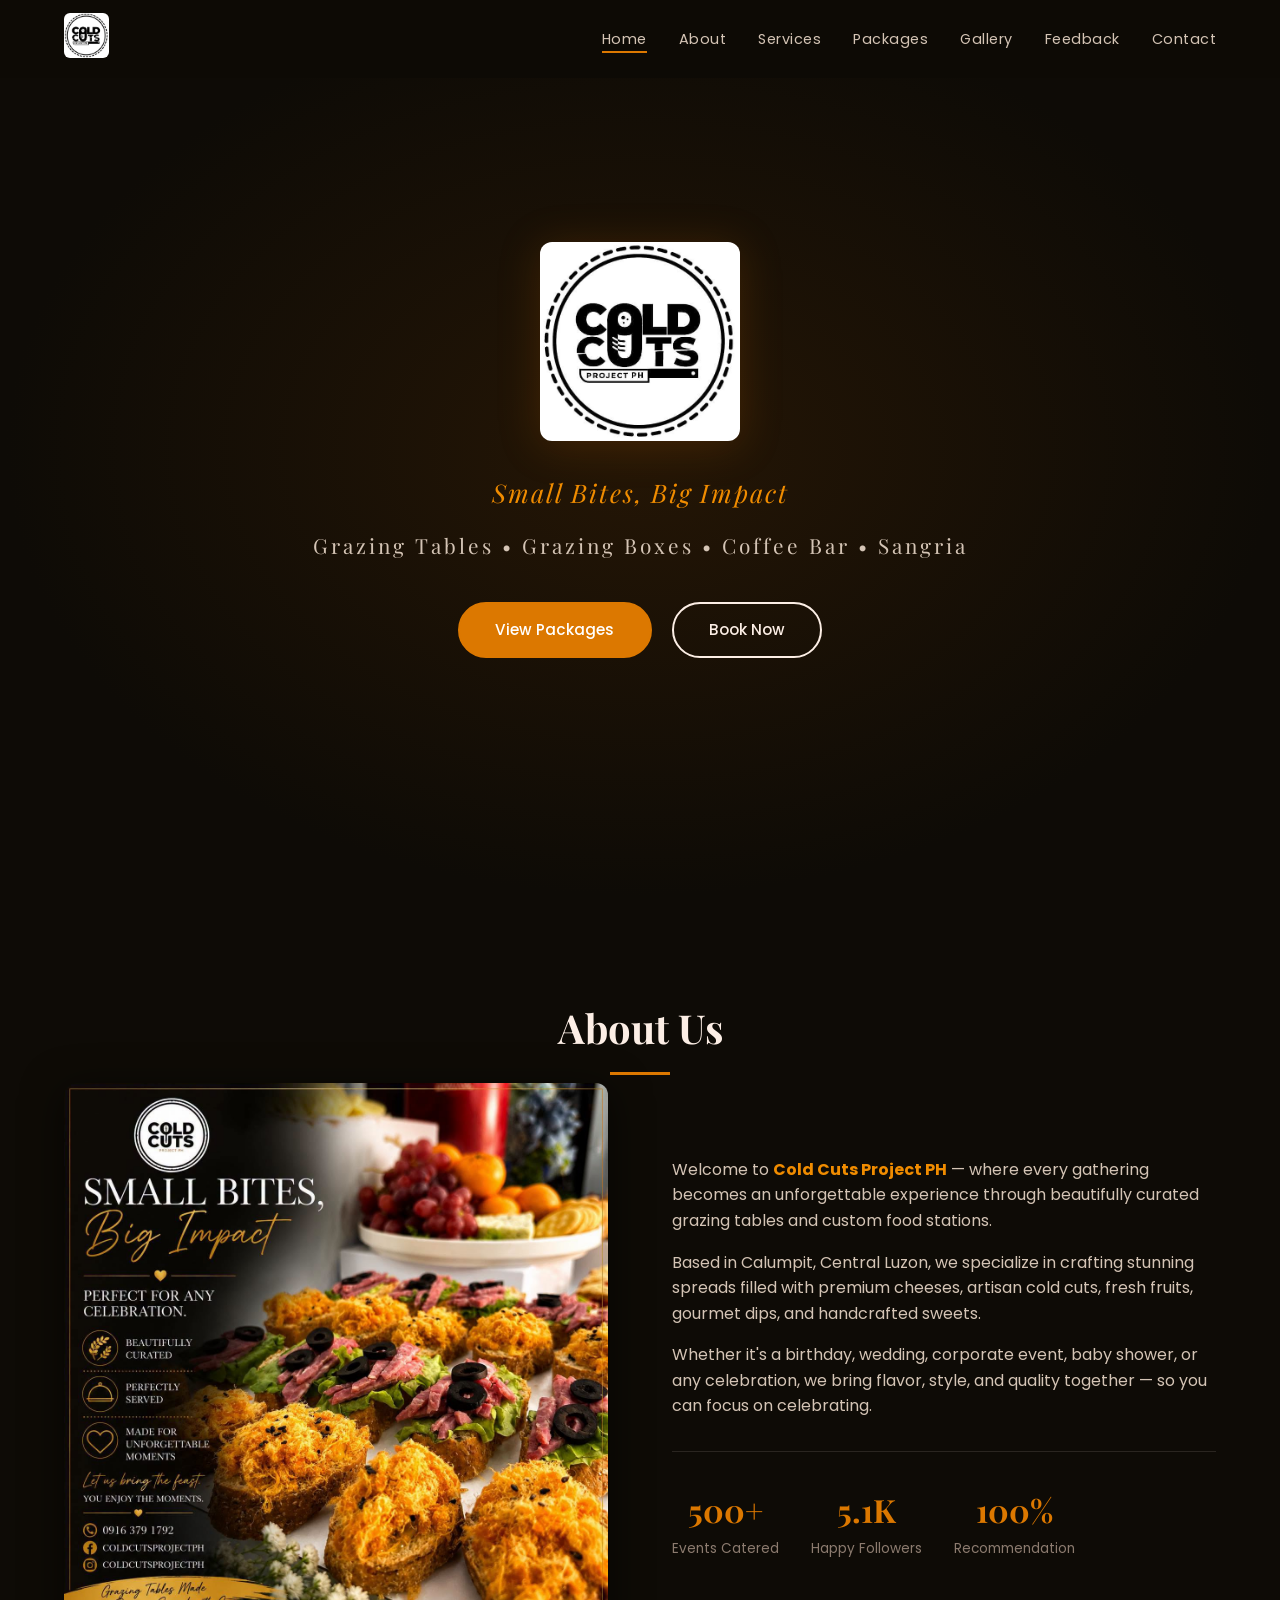
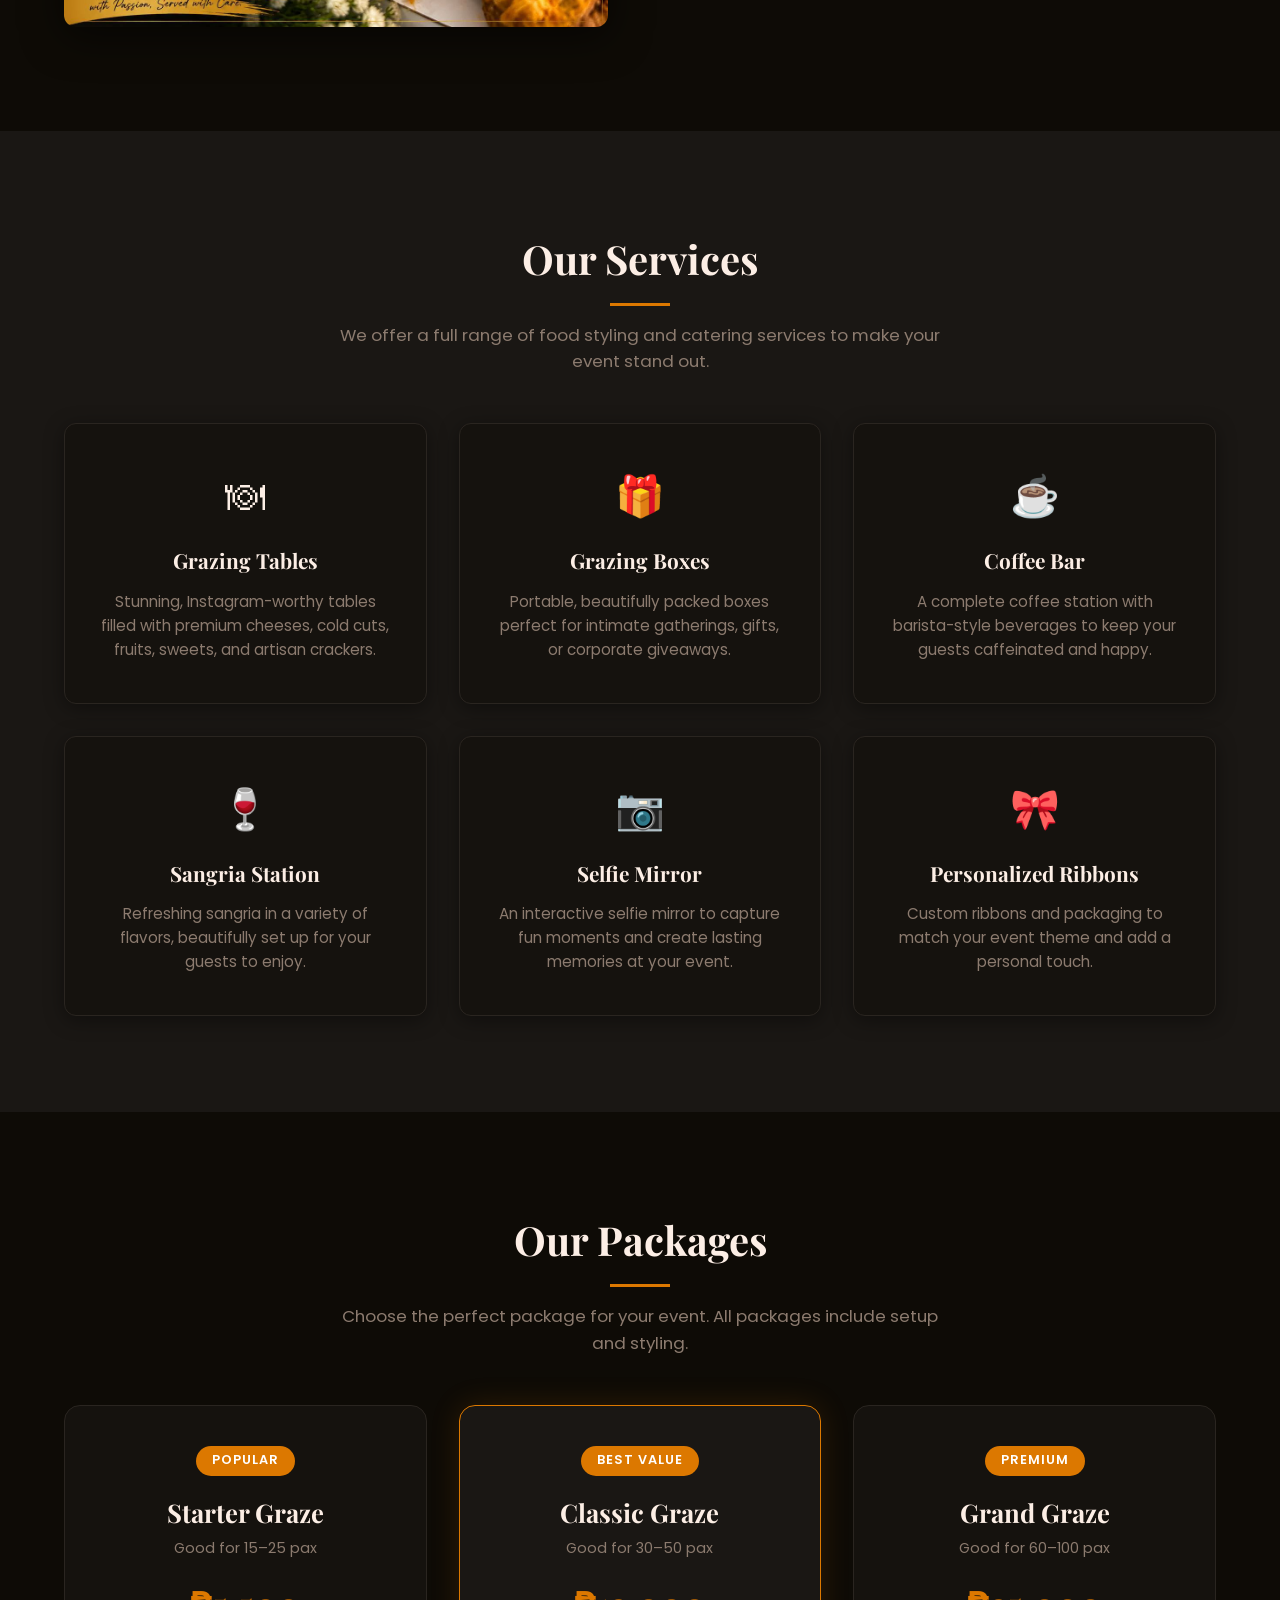
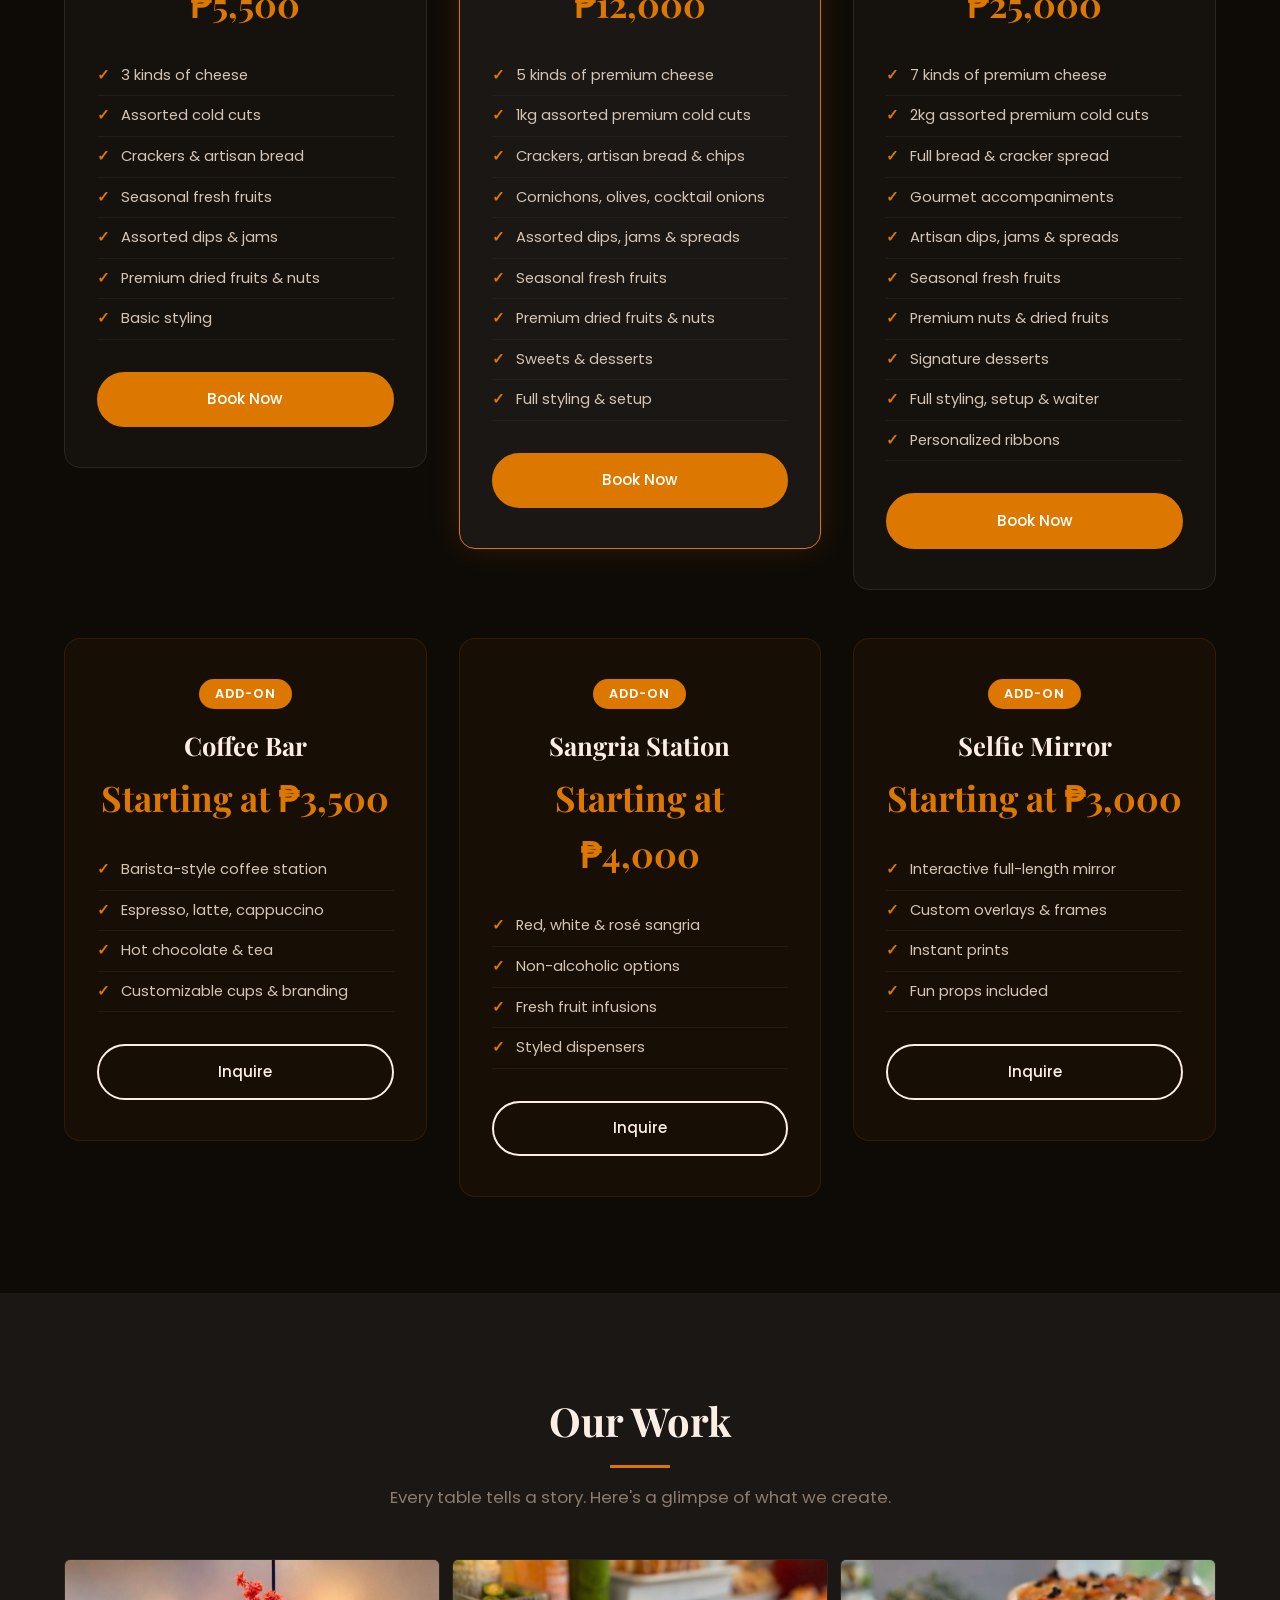
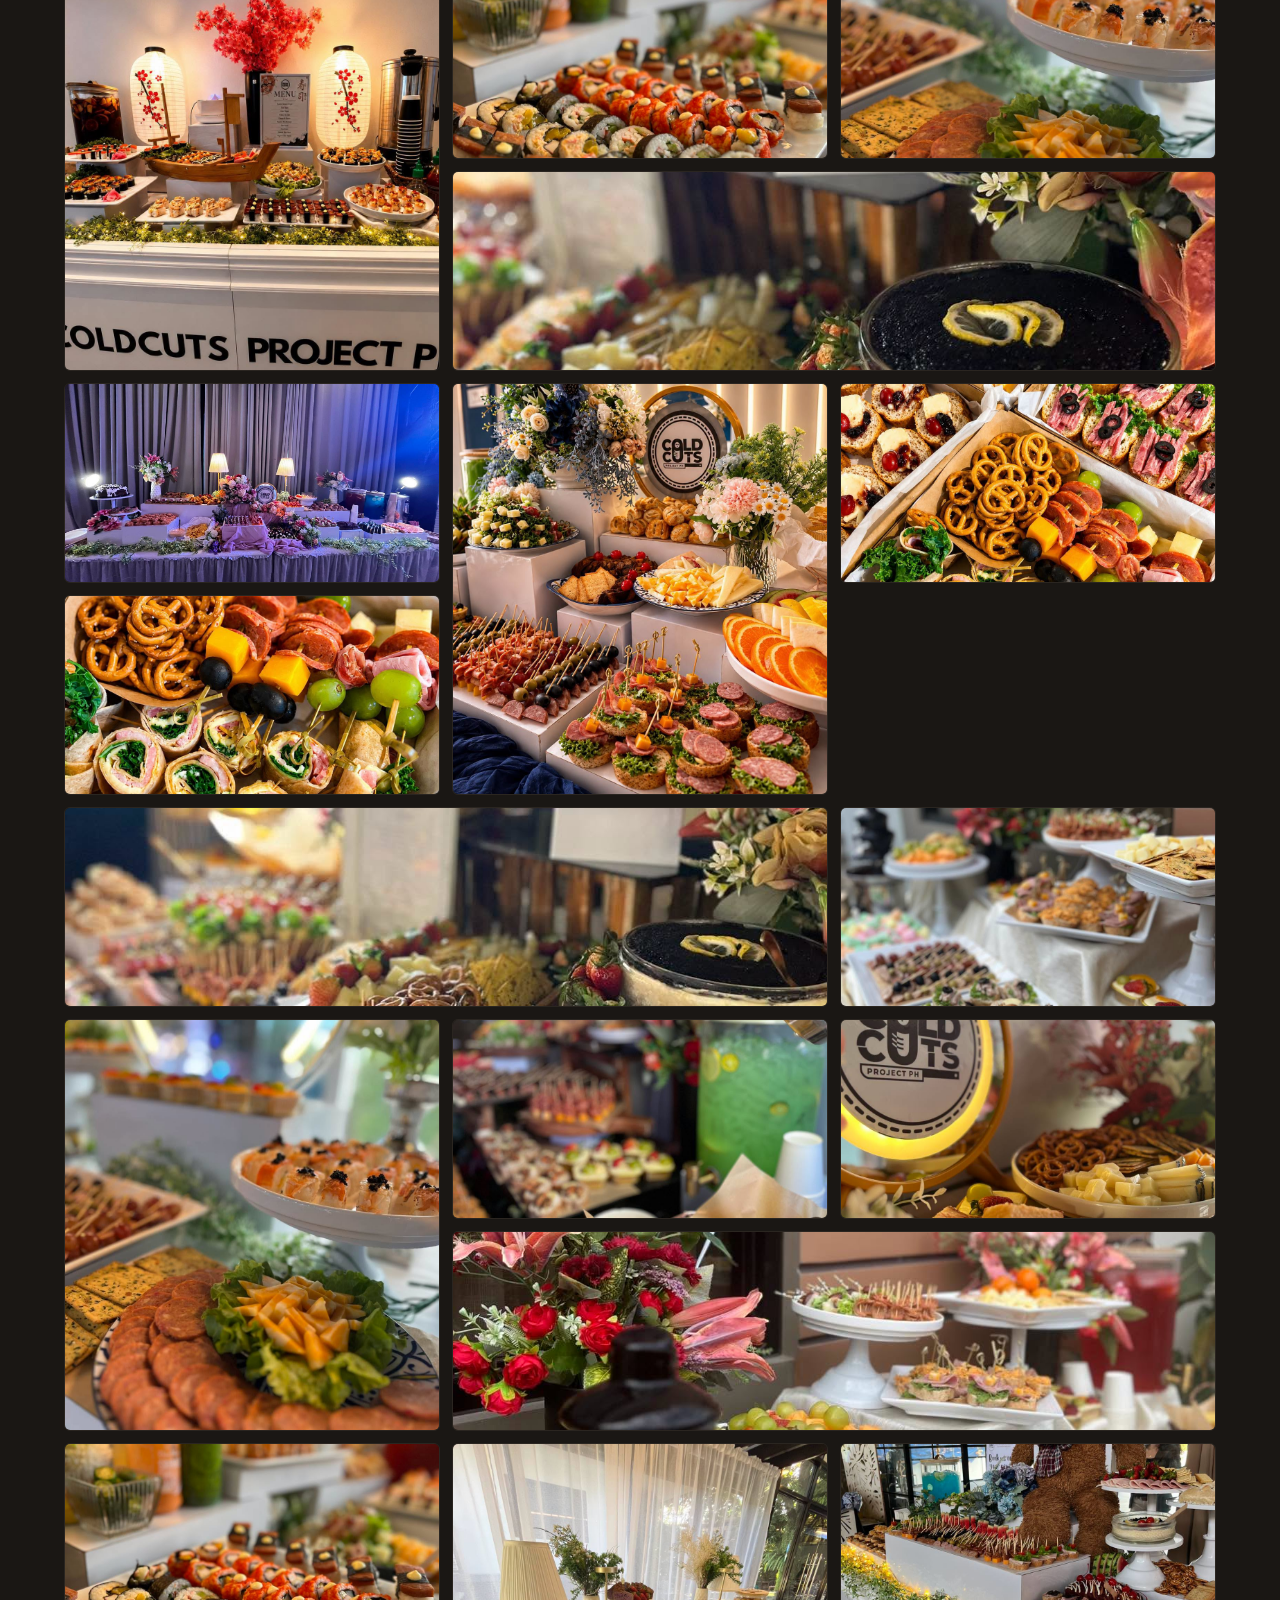
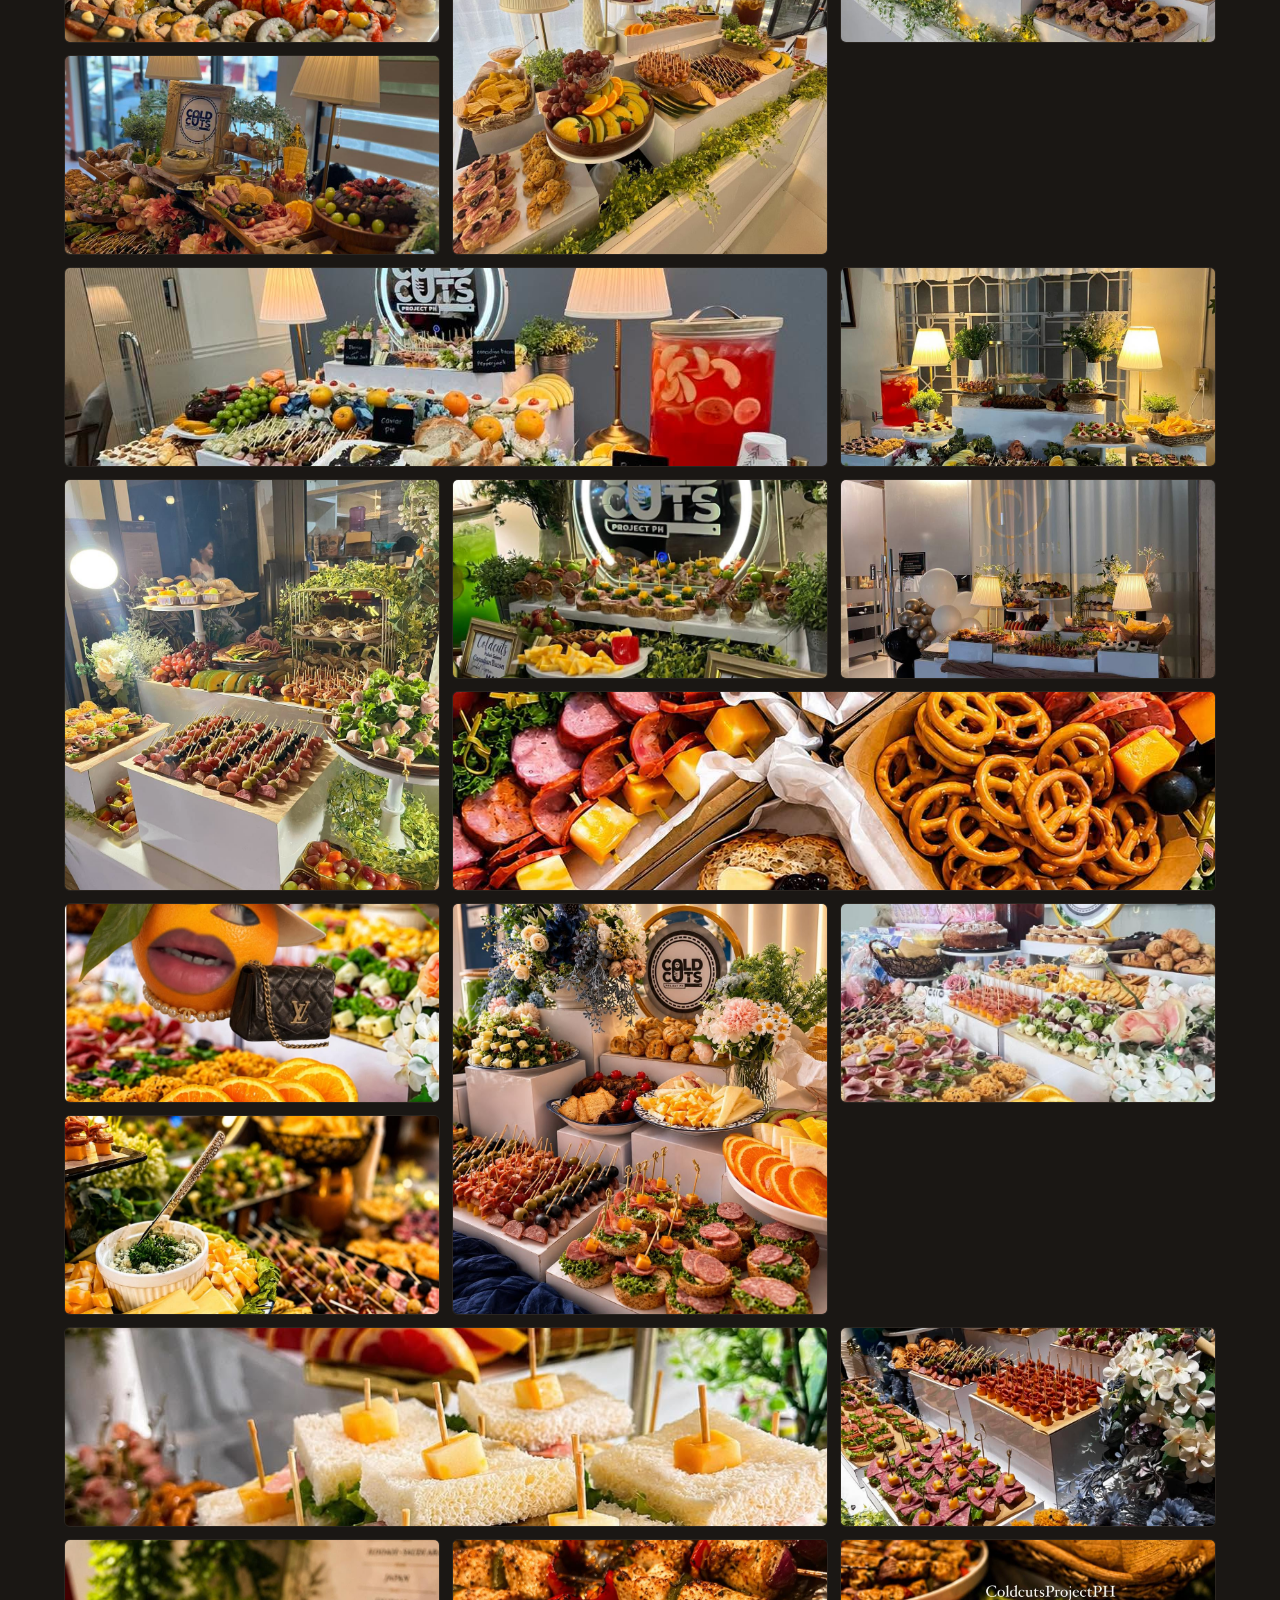
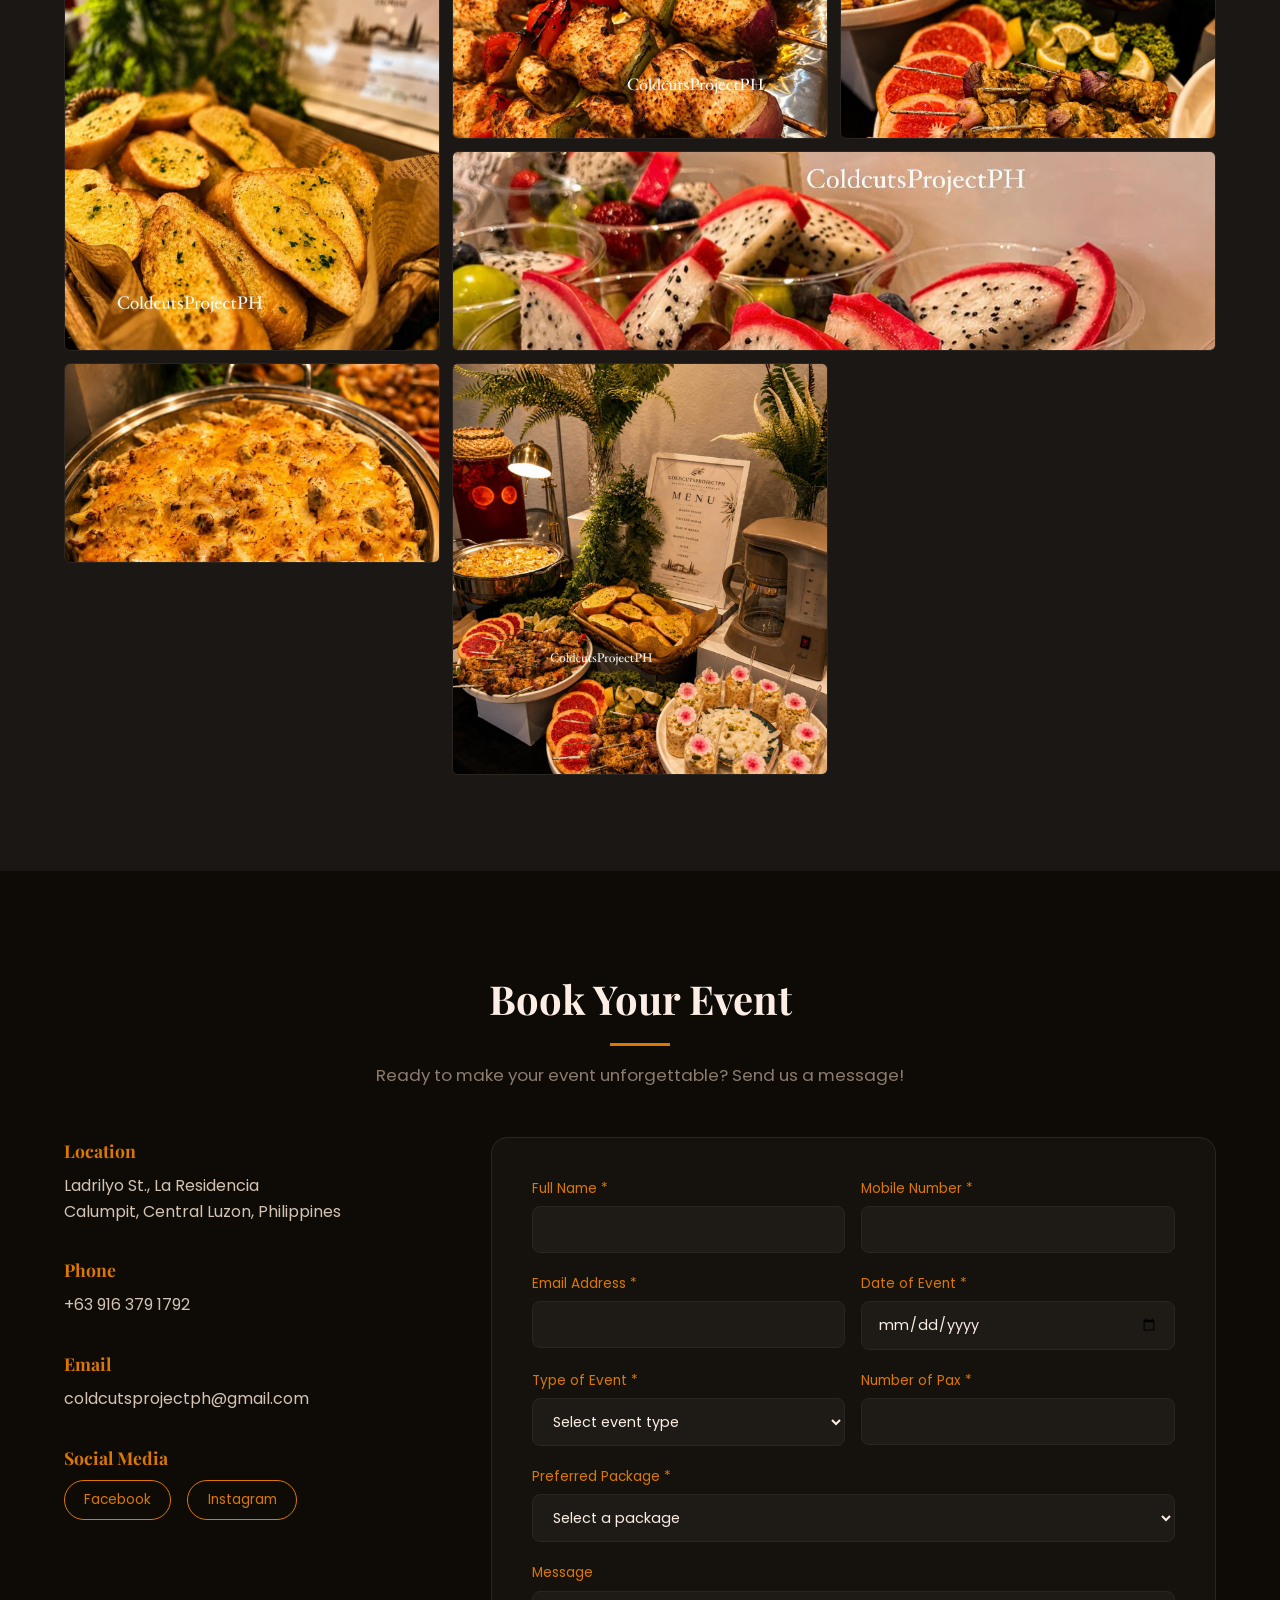
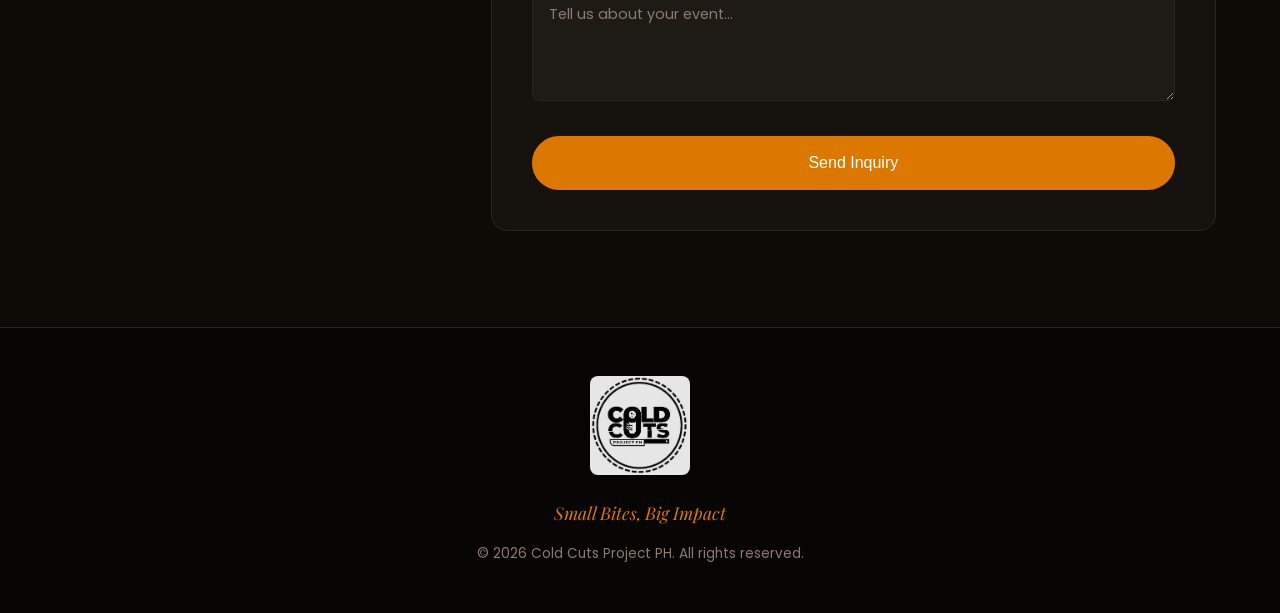
<file: index.html>
<!DOCTYPE html>
<html lang="en">
<head>
  <meta charset="UTF-8">
  <meta name="viewport" content="width=device-width, initial-scale=1.0">
  <title>Cold Cuts Project PH | Grazing Tables & More</title>
  <meta name="description" content="Cold Cuts Project PH - Premium grazing tables, grazing boxes, coffee bar, sangria & more. Small bites, Big impact.">
  <link rel="icon" type="image/png" sizes="32x32" href="images/favicon-32x32.png">
  <link rel="icon" type="image/png" sizes="16x16" href="images/favicon-16x16.png">
  <link rel="apple-touch-icon" sizes="180x180" href="images/apple-touch-icon.png">
  <link rel="manifest" href="manifest.json">
  <meta name="theme-color" content="#dc7800">
  <meta name="apple-mobile-web-app-capable" content="yes">
  <meta name="apple-mobile-web-app-status-bar-style" content="black-translucent">
  <meta name="apple-mobile-web-app-title" content="ColdCutsPH">
  <link rel="stylesheet" href="style.css">
  <link rel="preconnect" href="https://fonts.googleapis.com">
  <link href="https://fonts.googleapis.com/css2?family=Playfair+Display:wght@400;600;700&family=Poppins:wght@300;400;500;600&display=swap" rel="stylesheet">
</head>
<body>
  <nav class="navbar">
    <div class="nav-container">
      <a href="#home" class="nav-logo">
        <img src="images/logo.jpg" alt="Cold Cuts Project PH Logo" class="logo-img">
      </a>
      <button class="nav-toggle" aria-label="Toggle navigation">
        <span></span><span></span><span></span>
      </button>
      <ul class="nav-menu">
        <li><a href="#home" class="nav-link">Home</a></li>
        <li><a href="#about" class="nav-link">About</a></li>
        <li><a href="#services" class="nav-link">Services</a></li>
        <li><a href="#packages" class="nav-link">Packages</a></li>
        <li><a href="#gallery" class="nav-link">Gallery</a></li>
        <li><a href="feedback.html" class="nav-link">Feedback</a></li>
        <li><a href="#contact" class="nav-link">Contact</a></li>
      </ul>
    </div>
  </nav>

  <header id="home" class="hero">
    <div class="hero-overlay"></div>
    <div class="hero-content">
      <img src="images/logo.jpg" alt="Cold Cuts Project PH" class="hero-logo">
      <p class="tagline">Small Bites, Big Impact</p>
      <h1>Grazing Tables &bull; Grazing Boxes &bull; Coffee Bar &bull; Sangria</h1>
      <a href="#packages" class="btn btn-primary">View Packages</a>
      <a href="#contact" class="btn btn-secondary">Book Now</a>
    </div>
  </header>

  <section id="about" class="about section">
    <div class="container">
      <h2 class="section-title">About Us</h2>
      <div class="about-grid">
        <div class="about-image">
          <img src="images/ref.jpg" alt="Cold Cuts Project PH Grazing Table">
        </div>
        <div class="about-text">
          <p>Welcome to <strong>Cold Cuts Project PH</strong> &mdash; where every gathering becomes an unforgettable experience through beautifully curated grazing tables and custom food stations.</p>
          <p>Based in Calumpit, Central Luzon, we specialize in crafting stunning spreads filled with premium cheeses, artisan cold cuts, fresh fruits, gourmet dips, and handcrafted sweets.</p>
          <p>Whether it's a birthday, wedding, corporate event, baby shower, or any celebration, we bring flavor, style, and quality together &mdash; so you can focus on celebrating.</p>
          <div class="about-stats">
            <div class="stat">
              <span class="stat-number">500+</span>
              <span class="stat-label">Events Catered</span>
            </div>
            <div class="stat">
              <span class="stat-number">5.1K</span>
              <span class="stat-label">Happy Followers</span>
            </div>
            <div class="stat">
              <span class="stat-number">100%</span>
              <span class="stat-label">Recommendation</span>
            </div>
          </div>
        </div>
      </div>
    </div>
  </section>

  <section id="services" class="services section">
    <div class="container">
      <h2 class="section-title">Our Services</h2>
      <p class="section-subtitle">We offer a full range of food styling and catering services to make your event stand out.</p>
      <div class="services-grid">
        <div class="service-card">
          <div class="service-icon">&#127869;</div>
          <h3>Grazing Tables</h3>
          <p>Stunning, Instagram-worthy tables filled with premium cheeses, cold cuts, fruits, sweets, and artisan crackers.</p>
        </div>
        <div class="service-card">
          <div class="service-icon">&#127873;</div>
          <h3>Grazing Boxes</h3>
          <p>Portable, beautifully packed boxes perfect for intimate gatherings, gifts, or corporate giveaways.</p>
        </div>
        <div class="service-card">
          <div class="service-icon">&#9749;</div>
          <h3>Coffee Bar</h3>
          <p>A complete coffee station with barista-style beverages to keep your guests caffeinated and happy.</p>
        </div>
        <div class="service-card">
          <div class="service-icon">&#127863;</div>
          <h3>Sangria Station</h3>
          <p>Refreshing sangria in a variety of flavors, beautifully set up for your guests to enjoy.</p>
        </div>
        <div class="service-card">
          <div class="service-icon">&#128247;</div>
          <h3>Selfie Mirror</h3>
          <p>An interactive selfie mirror to capture fun moments and create lasting memories at your event.</p>
        </div>
        <div class="service-card">
          <div class="service-icon">&#127872;</div>
          <h3>Personalized Ribbons</h3>
          <p>Custom ribbons and packaging to match your event theme and add a personal touch.</p>
        </div>
      </div>
    </div>
  </section>

  <section id="packages" class="packages section">
    <div class="container">
      <h2 class="section-title">Our Packages</h2>
      <p class="section-subtitle">Choose the perfect package for your event. All packages include setup and styling.</p>

      <div class="packages-grid">
        <div class="package-card">
          <div class="package-badge">Popular</div>
          <h3 class="package-name">Starter Graze</h3>
          <p class="package-pax">Good for 15&ndash;25 pax</p>
          <div class="package-price">&#8369;5,500</div>
          <ul class="package-features">
            <li>3 kinds of cheese</li>
            <li>Assorted cold cuts</li>
            <li>Crackers &amp; artisan bread</li>
            <li>Seasonal fresh fruits</li>
            <li>Assorted dips &amp; jams</li>
            <li>Premium dried fruits &amp; nuts</li>
            <li>Basic styling</li>
          </ul>
          <a href="#contact" class="btn btn-primary">Book Now</a>
        </div>

        <div class="package-card featured">
          <div class="package-badge">Best Value</div>
          <h3 class="package-name">Classic Graze</h3>
          <p class="package-pax">Good for 30&ndash;50 pax</p>
          <div class="package-price">&#8369;12,000</div>
          <ul class="package-features">
            <li>5 kinds of premium cheese</li>
            <li>1kg assorted premium cold cuts</li>
            <li>Crackers, artisan bread &amp; chips</li>
            <li>Cornichons, olives, cocktail onions</li>
            <li>Assorted dips, jams &amp; spreads</li>
            <li>Seasonal fresh fruits</li>
            <li>Premium dried fruits &amp; nuts</li>
            <li>Sweets &amp; desserts</li>
            <li>Full styling &amp; setup</li>
          </ul>
          <a href="#contact" class="btn btn-primary">Book Now</a>
        </div>

        <div class="package-card">
          <div class="package-badge">Premium</div>
          <h3 class="package-name">Grand Graze</h3>
          <p class="package-pax">Good for 60&ndash;100 pax</p>
          <div class="package-price">&#8369;25,000</div>
          <ul class="package-features">
            <li>7 kinds of premium cheese</li>
            <li>2kg assorted premium cold cuts</li>
            <li>Full bread &amp; cracker spread</li>
            <li>Gourmet accompaniments</li>
            <li>Artisan dips, jams &amp; spreads</li>
            <li>Seasonal fresh fruits</li>
            <li>Premium nuts &amp; dried fruits</li>
            <li>Signature desserts</li>
            <li>Full styling, setup &amp; waiter</li>
            <li>Personalized ribbons</li>
          </ul>
          <a href="#contact" class="btn btn-primary">Book Now</a>
        </div>
      </div>

      <div class="packages-grid" style="margin-top: 3rem;">
        <div class="package-card addon">
          <div class="package-badge">Add-On</div>
          <h3 class="package-name">Coffee Bar</h3>
          <div class="package-price">Starting at &#8369;3,500</div>
          <ul class="package-features">
            <li>Barista-style coffee station</li>
            <li>Espresso, latte, cappuccino</li>
            <li>Hot chocolate &amp; tea</li>
            <li>Customizable cups &amp; branding</li>
          </ul>
          <a href="#contact" class="btn btn-secondary">Inquire</a>
        </div>

        <div class="package-card addon">
          <div class="package-badge">Add-On</div>
          <h3 class="package-name">Sangria Station</h3>
          <div class="package-price">Starting at &#8369;4,000</div>
          <ul class="package-features">
            <li>Red, white &amp; ros&eacute; sangria</li>
            <li>Non-alcoholic options</li>
            <li>Fresh fruit infusions</li>
            <li>Styled dispensers</li>
          </ul>
          <a href="#contact" class="btn btn-secondary">Inquire</a>
        </div>

        <div class="package-card addon">
          <div class="package-badge">Add-On</div>
          <h3 class="package-name">Selfie Mirror</h3>
          <div class="package-price">Starting at &#8369;3,000</div>
          <ul class="package-features">
            <li>Interactive full-length mirror</li>
            <li>Custom overlays &amp; frames</li>
            <li>Instant prints</li>
            <li>Fun props included</li>
          </ul>
          <a href="#contact" class="btn btn-secondary">Inquire</a>
        </div>
      </div>
    </div>
  </section>

  <section id="gallery" class="gallery section">
    <div class="container">
      <h2 class="section-title">Our Work</h2>
      <p class="section-subtitle">Every table tells a story. Here's a glimpse of what we create.</p>
      <div class="gallery-masonry">
        <div class="gallery-item tall" data-caption="Grazing Table Setup"><img src="images/gallery-new-1.jpg" alt="Grazing Table Setup" loading="lazy"></div>
        <div class="gallery-item" data-caption="Grazing Table Display"><img src="images/gallery-new-2.jpg" alt="Grazing Table Display" loading="lazy"></div>
        <div class="gallery-item" data-caption="Premium Spread"><img src="images/gallery-new-3.jpg" alt="Premium Spread" loading="lazy"></div>
        <div class="gallery-item wide" data-caption="Event Catering Setup"><img src="images/gallery-new-4.jpg" alt="Event Catering Setup" loading="lazy"></div>
        <div class="gallery-item" data-caption="Cheese & Cold Cuts"><img src="images/gallery-new-5.jpg" alt="Cheese & Cold Cuts" loading="lazy"></div>
        <div class="gallery-item tall" data-caption="Grazing Box Arrangement"><img src="images/gallery-new-6.jpg" alt="Grazing Box Arrangement" loading="lazy"></div>
        <div class="gallery-item" data-caption="Fruit & Dessert Spread"><img src="images/gallery-new-7.jpg" alt="Fruit & Dessert Spread" loading="lazy"></div>
        <div class="gallery-item" data-caption="Artisan Crackers & Dips"><img src="images/gallery-new-8.jpg" alt="Artisan Crackers & Dips" loading="lazy"></div>
        <div class="gallery-item wide" data-caption="Full Table Styling"><img src="images/gallery-new-9.jpg" alt="Full Table Styling" loading="lazy"></div>
        <div class="gallery-item" data-caption="Premium Grazing"><img src="images/gallery-new-10.jpg" alt="Premium Grazing" loading="lazy"></div>
        <div class="gallery-item tall" data-caption="Event Setup Detail"><img src="images/gallery-new-11.jpg" alt="Event Setup Detail" loading="lazy"></div>
        <div class="gallery-item" data-caption="Beautiful Presentation"><img src="images/gallery-new-12.jpg" alt="Beautiful Presentation" loading="lazy"></div>
        <div class="gallery-item" data-caption="Cold Cuts Selection"><img src="images/gallery-new-13.jpg" alt="Cold Cuts Selection" loading="lazy"></div>
        <div class="gallery-item wide" data-caption="Grand Grazing Table"><img src="images/gallery-new-14.jpg" alt="Grand Grazing Table" loading="lazy"></div>
        <div class="gallery-item" data-caption="Styling & Setup"><img src="images/gallery-new-15.jpg" alt="Styling & Setup" loading="lazy"></div>
        <div class="gallery-item tall" data-caption="Premium Display"><img src="images/gallery-new-16.jpg" alt="Premium Display" loading="lazy"></div>
        <div class="gallery-item" data-caption="Event Catering"><img src="images/gallery-new-17.jpg" alt="Event Catering" loading="lazy"></div>
        <div class="gallery-item" data-caption="Grazing Arrangement"><img src="images/gallery-new-18.jpg" alt="Grazing Arrangement" loading="lazy"></div>
        <div class="gallery-item wide" data-caption="Full Table Setup"><img src="images/gallery-new-19.jpg" alt="Full Table Setup" loading="lazy"></div>
        <div class="gallery-item" data-caption="Artisan Spread"><img src="images/gallery-new-20.jpg" alt="Artisan Spread" loading="lazy"></div>
        <div class="gallery-item tall" data-caption="Cheese & Charcuterie"><img src="images/gallery-new-21.jpg" alt="Cheese & Charcuterie" loading="lazy"></div>
        <div class="gallery-item" data-caption="Elegant Display"><img src="images/gallery-new-22.jpg" alt="Elegant Display" loading="lazy"></div>
        <div class="gallery-item" data-caption="Party Styling"><img src="images/gallery-new-23.jpg" alt="Party Styling" loading="lazy"></div>
        <div class="gallery-item wide" data-caption="Grand Grazing Spread"><img src="images/gallery-new-24.jpg" alt="Grand Grazing Spread" loading="lazy"></div>
        <div class="gallery-item" data-caption="Fruit & Sweets"><img src="images/gallery-new-25.jpg" alt="Fruit & Sweets" loading="lazy"></div>
        <div class="gallery-item tall" data-caption="Premium Cold Cuts"><img src="images/gallery-new-26.jpg" alt="Premium Cold Cuts" loading="lazy"></div>
        <div class="gallery-item" data-caption="Event Presentation"><img src="images/gallery-new-27.jpg" alt="Event Presentation" loading="lazy"></div>
        <div class="gallery-item" data-caption="Table Arrangement"><img src="images/gallery-new-28.jpg" alt="Table Arrangement" loading="lazy"></div>
        <div class="gallery-item wide" data-caption="Full Grazing Setup"><img src="images/gallery-new-29.jpg" alt="Full Grazing Setup" loading="lazy"></div>
        <div class="gallery-item" data-caption="Final Styling"><img src="images/gallery-new-30.jpg" alt="Final Styling" loading="lazy"></div>
        <div class="gallery-item tall" data-caption="Charcuterie Artistry"><img src="images/gallery-new-31.jpg" alt="Charcuterie Artistry" loading="lazy"></div>
        <div class="gallery-item" data-caption="Elegant Grazing Board"><img src="images/gallery-new-32.jpg" alt="Elegant Grazing Board" loading="lazy"></div>
        <div class="gallery-item" data-caption="Cheese &amp; Charcuterie Spread"><img src="images/gallery-new-33.jpg" alt="Cheese and Charcuterie Spread" loading="lazy"></div>
        <div class="gallery-item wide" data-caption="Table Styling Detail"><img src="images/gallery-new-34.jpg" alt="Table Styling Detail" loading="lazy"></div>
        <div class="gallery-item" data-caption="Gourmet Presentation"><img src="images/gallery-new-35.jpg" alt="Gourmet Presentation" loading="lazy"></div>
        <div class="gallery-item tall" data-caption="Premium Grazing Table"><img src="images/gallery-new-36.jpg" alt="Premium Grazing Table" loading="lazy"></div>
      </div>
    </div>
  </section>

  <section id="contact" class="contact section">
    <div class="container">
      <h2 class="section-title">Book Your Event</h2>
      <p class="section-subtitle">Ready to make your event unforgettable? Send us a message!</p>
      <div class="contact-grid">
        <div class="contact-info">
          <div class="contact-item">
            <h3>Location</h3>
            <p>Ladrilyo St., La Residencia<br>Calumpit, Central Luzon, Philippines</p>
          </div>
          <div class="contact-item">
            <h3>Phone</h3>
            <p><a href="tel:+639163791792">+63 916 379 1792</a></p>
          </div>
          <div class="contact-item">
            <h3>Email</h3>
            <p><a href="mailto:coldcutsprojectph@gmail.com">coldcutsprojectph@gmail.com</a></p>
          </div>
          <div class="contact-item">
            <h3>Social Media</h3>
            <div class="social-links">
              <a href="https://www.facebook.com/coldcutsprojectph" target="_blank" rel="noopener" class="social-link">Facebook</a>
              <a href="#" class="social-link">Instagram</a>
            </div>
          </div>
        </div>
        <form class="contact-form" id="contactForm">
          <div class="form-row">
            <div class="form-group">
              <label for="name">Full Name *</label>
              <input type="text" id="name" name="name" required>
            </div>
            <div class="form-group">
              <label for="phone">Mobile Number *</label>
              <input type="tel" id="phone" name="phone" required>
            </div>
          </div>
          <div class="form-row">
            <div class="form-group">
              <label for="email">Email Address *</label>
              <input type="email" id="email" name="email" required>
            </div>
            <div class="form-group">
              <label for="date">Date of Event *</label>
              <input type="date" id="date" name="date" required>
            </div>
          </div>
          <div class="form-row">
            <div class="form-group">
              <label for="eventType">Type of Event *</label>
              <select id="eventType" name="eventType" required>
                <option value="">Select event type</option>
                <option value="birthday">Birthday</option>
                <option value="wedding">Wedding</option>
                <option value="corporate">Corporate Event</option>
                <option value="baby-shower">Baby Shower</option>
                <option value="christening">Christening</option>
                <option value="debut">Debut</option>
                <option value="other">Other</option>
              </select>
            </div>
            <div class="form-group">
              <label for="pax">Number of Pax *</label>
              <input type="number" id="pax" name="pax" min="1" required>
            </div>
          </div>
          <div class="form-group">
            <label for="package">Preferred Package *</label>
            <select id="package" name="package" required>
              <option value="">Select a package</option>
              <option value="starter">Starter Graze</option>
              <option value="classic">Classic Graze</option>
              <option value="grand">Grand Graze</option>
              <option value="coffee">Coffee Bar Add-On</option>
              <option value="sangria">Sangria Station Add-On</option>
              <option value="selfie">Selfie Mirror Add-On</option>
              <option value="custom">Custom Package</option>
            </select>
          </div>
          <div class="form-group">
            <label for="message">Message</label>
            <textarea id="message" name="message" rows="4" placeholder="Tell us about your event..."></textarea>
          </div>
          <button type="submit" class="btn btn-primary btn-full">Send Inquiry</button>
        </form>
      </div>
    </div>
  </section>

  <footer class="footer">
    <div class="container">
      <div class="footer-content">
        <img src="images/logo.jpg" alt="Cold Cuts Project PH" class="footer-logo">
        <p class="footer-tagline">Small Bites, Big Impact</p>
        <p class="footer-copy">&copy; 2026 Cold Cuts Project PH. All rights reserved.</p>
      </div>
    </div>
  </footer>

  <script src="script.js"></script>
  <script>
    if ('serviceWorker' in navigator) {
      navigator.serviceWorker.register('sw.js')
        .then(reg => console.log('Service Worker registered'))
        .catch(err => console.log('SW registration failed:', err));
    }
  </script>
</body>
</html>
</file>
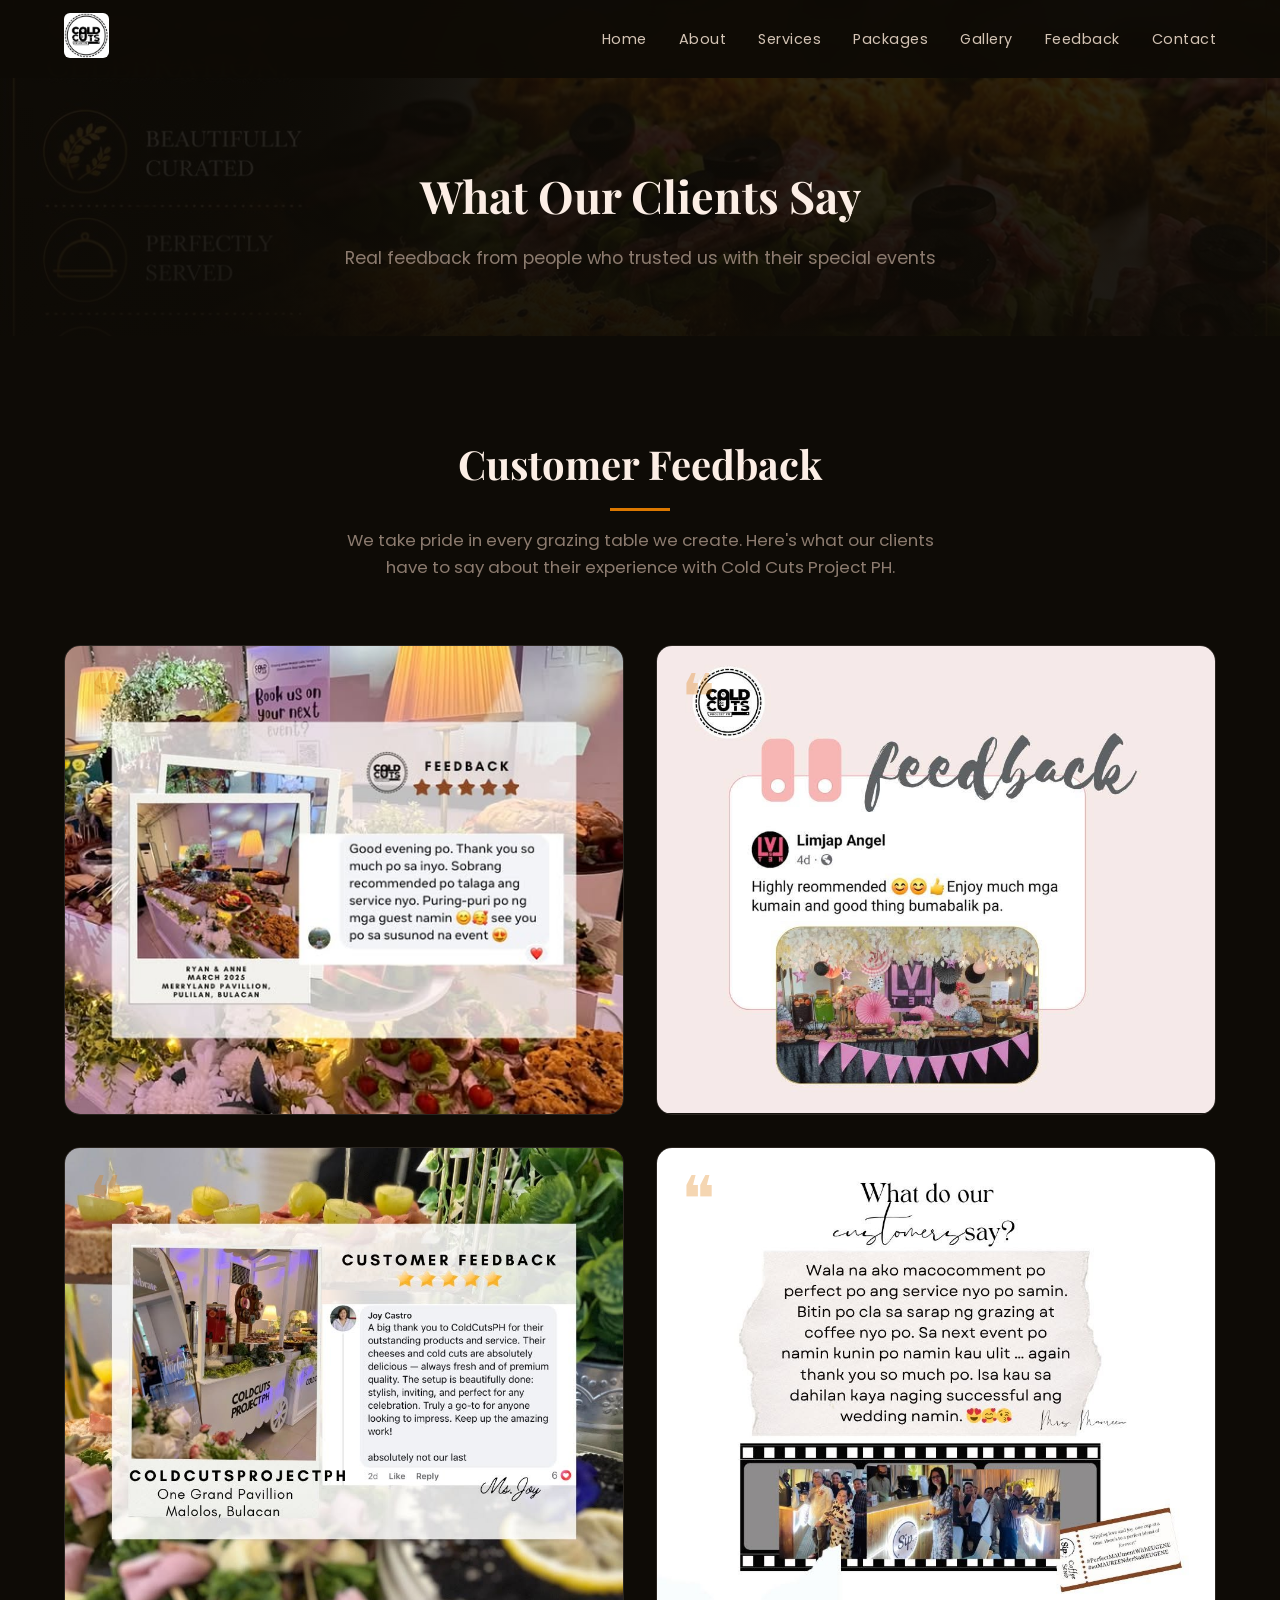
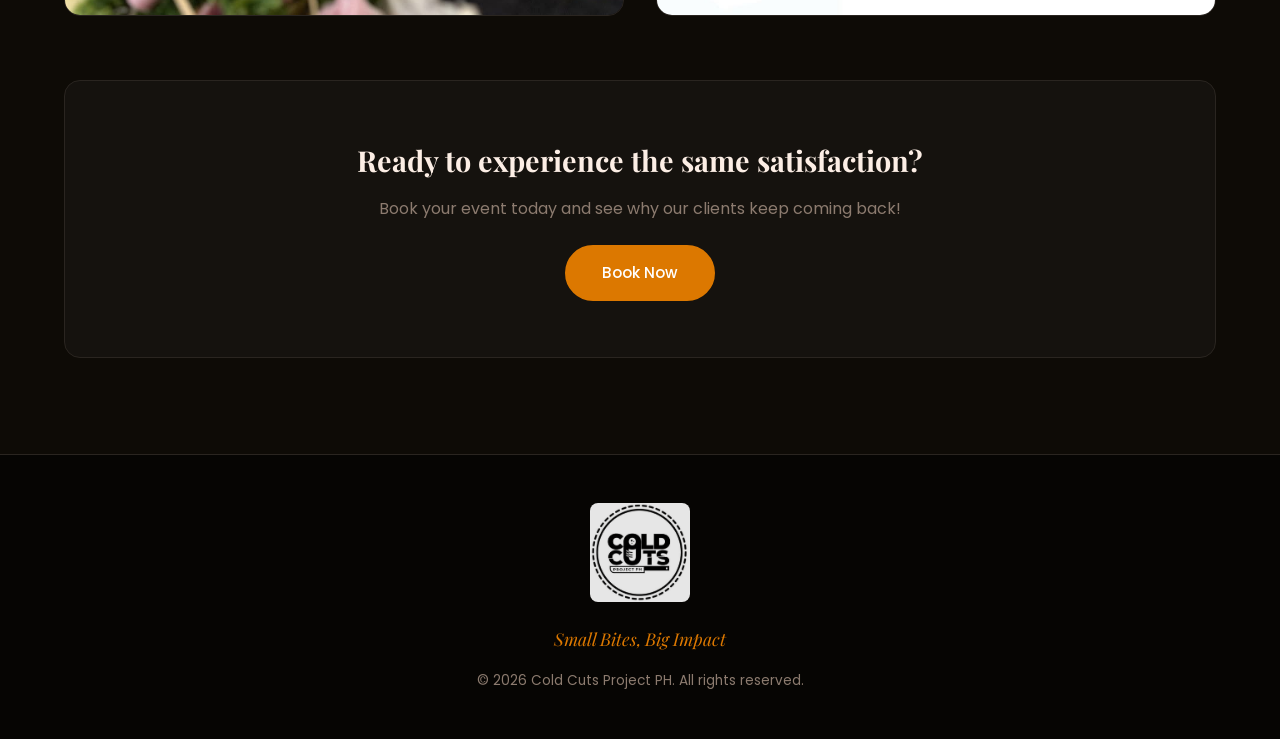
<file: feedback.html>
<!DOCTYPE html>
<html lang="en">
<head>
  <meta charset="UTF-8">
  <meta name="viewport" content="width=device-width, initial-scale=1.0">
  <title>Feedback | Cold Cuts Project PH</title>
  <meta name="description" content="See what our customers say about Cold Cuts Project PH. Real reviews and feedback from happy clients.">
  <link rel="icon" type="image/png" sizes="32x32" href="images/favicon-32x32.png">
  <link rel="icon" type="image/png" sizes="16x16" href="images/favicon-16x16.png">
  <link rel="apple-touch-icon" sizes="180x180" href="images/apple-touch-icon.png">
  <link rel="manifest" href="manifest.json">
  <meta name="theme-color" content="#dc7800">
  <meta name="apple-mobile-web-app-capable" content="yes">
  <meta name="apple-mobile-web-app-status-bar-style" content="black-translucent">
  <meta name="apple-mobile-web-app-title" content="ColdCutsPH">
  <link rel="stylesheet" href="style.css">
  <link rel="preconnect" href="https://fonts.googleapis.com">
  <link href="https://fonts.googleapis.com/css2?family=Playfair+Display:wght@400;600;700&family=Poppins:wght@300;400;500;600&display=swap" rel="stylesheet">
</head>
<body>
  <nav class="navbar">
    <div class="nav-container">
      <a href="index.html#home" class="nav-logo">
        <img src="images/logo.jpg" alt="Cold Cuts Project PH Logo" class="logo-img">
      </a>
      <button class="nav-toggle" aria-label="Toggle navigation">
        <span></span><span></span><span></span>
      </button>
      <ul class="nav-menu">
        <li><a href="index.html#home" class="nav-link">Home</a></li>
        <li><a href="index.html#about" class="nav-link">About</a></li>
        <li><a href="index.html#services" class="nav-link">Services</a></li>
        <li><a href="index.html#packages" class="nav-link">Packages</a></li>
        <li><a href="index.html#gallery" class="nav-link">Gallery</a></li>
        <li><a href="feedback.html" class="nav-link active">Feedback</a></li>
        <li><a href="index.html#contact" class="nav-link">Contact</a></li>
      </ul>
    </div>
  </nav>

  <header class="page-header">
    <div class="page-header-overlay"></div>
    <div class="page-header-content">
      <h1>What Our Clients Say</h1>
      <p>Real feedback from people who trusted us with their special events</p>
    </div>
  </header>

  <section class="feedback-section section">
    <div class="container">
      <div class="feedback-intro">
        <h2 class="section-title">Customer Feedback</h2>
        <p class="section-subtitle">We take pride in every grazing table we create. Here's what our clients have to say about their experience with Cold Cuts Project PH.</p>
      </div>

      <div class="feedback-grid">
        <div class="feedback-card">
          <div class="feedback-quote">&#10077;</div>
          <div class="feedback-image">
            <img src="images/feedback1.jpg" alt="Customer Feedback 1">
          </div>
        </div>

        <div class="feedback-card">
          <div class="feedback-quote">&#10077;</div>
          <div class="feedback-image">
            <img src="images/feedback2.jpg" alt="Customer Feedback 2">
          </div>
        </div>

        <div class="feedback-card">
          <div class="feedback-quote">&#10077;</div>
          <div class="feedback-image">
            <img src="images/feedback3.jpg" alt="Customer Feedback 3">
          </div>
        </div>

        <div class="feedback-card">
          <div class="feedback-quote">&#10077;</div>
          <div class="feedback-image">
            <img src="images/feedback4.jpg" alt="Customer Feedback 4">
          </div>
        </div>
      </div>

      <div class="feedback-cta">
        <h3>Ready to experience the same satisfaction?</h3>
        <p>Book your event today and see why our clients keep coming back!</p>
        <a href="index.html#contact" class="btn btn-primary">Book Now</a>
      </div>
    </div>
  </section>

  <footer class="footer">
    <div class="container">
      <div class="footer-content">
        <img src="images/logo.jpg" alt="Cold Cuts Project PH" class="footer-logo">
        <p class="footer-tagline">Small Bites, Big Impact</p>
        <p class="footer-copy">&copy; 2026 Cold Cuts Project PH. All rights reserved.</p>
      </div>
    </div>
  </footer>

  <script src="script.js"></script>
  <script>
    if ('serviceWorker' in navigator) {
      navigator.serviceWorker.register('/sw.js')
        .then(reg => console.log('Service Worker registered'))
        .catch(err => console.log('SW registration failed:', err));
    }
  </script>
</body>
</html>
</file>
<file: style.css>
*,
*::before,
*::after {
  margin: 0;
  padding: 0;
  box-sizing: border-box;
}

:root {
  --primary: #0e0b06;
  --primary-light: #1a1714;
  --card-bg: #15120e;
  --card-border: #2a2520;
  --accent: #dc7800;
  --accent-light: #f08c00;
  --gold: #c6891e;
  --cream: #fceee5;
  --cream-dark: #d4c4b5;
  --text: #fceee5;
  --text-muted: #8c7b6f;
  --white: #ffffff;
  --shadow: 0 4px 20px rgba(0, 0, 0, 0.4);
  --shadow-lg: 0 8px 40px rgba(0, 0, 0, 0.6);
  --transition: all 0.3s ease;
}

html {
  scroll-behavior: smooth;
}

body {
  font-family: 'Poppins', sans-serif;
  color: var(--text);
  background: var(--primary);
  line-height: 1.6;
}

h1, h2, h3, h4 {
  font-family: 'Playfair Display', serif;
}

.container {
  max-width: 1200px;
  margin: 0 auto;
  padding: 0 1.5rem;
}

.section {
  padding: 6rem 0;
}

.section-title {
  text-align: center;
  font-size: 2.5rem;
  color: var(--cream);
  margin-bottom: 0.5rem;
  position: relative;
}

.section-title::after {
  content: '';
  display: block;
  width: 60px;
  height: 3px;
  background: var(--accent);
  margin: 0.75rem auto 0;
}

.section-subtitle {
  text-align: center;
  color: var(--text-muted);
  max-width: 600px;
  margin: 1rem auto 3rem;
  font-size: 1.05rem;
}

.btn {
  display: inline-block;
  padding: 0.85rem 2.2rem;
  border-radius: 50px;
  text-decoration: none;
  font-weight: 500;
  font-size: 0.95rem;
  transition: var(--transition);
  border: 2px solid transparent;
  cursor: pointer;
  text-align: center;
}

.btn-primary {
  background: var(--accent);
  color: var(--white);
  border-color: var(--accent);
}

.btn-primary:hover {
  background: transparent;
  color: var(--accent);
}

.btn-secondary {
  background: transparent;
  color: var(--cream);
  border-color: var(--cream);
}

.btn-secondary:hover {
  background: var(--cream);
  color: var(--primary);
}

.btn-full {
  width: 100%;
}

/* Navbar */
.navbar {
  position: fixed;
  top: 0;
  left: 0;
  right: 0;
  z-index: 1000;
  background: rgba(14, 11, 6, 0.95);
  backdrop-filter: blur(10px);
  padding: 0.8rem 0;
  transition: var(--transition);
}

.nav-container {
  max-width: 1200px;
  margin: 0 auto;
  padding: 0 1.5rem;
  display: flex;
  align-items: center;
  justify-content: space-between;
}

.nav-logo {
  text-decoration: none;
}

.logo-img {
  height: 45px;
  width: auto;
  border-radius: 6px;
}

.nav-menu {
  display: flex;
  list-style: none;
  gap: 2rem;
}

.nav-link {
  color: var(--cream-dark);
  text-decoration: none;
  font-size: 0.9rem;
  font-weight: 400;
  letter-spacing: 0.5px;
  transition: var(--transition);
  position: relative;
}

.nav-link::after {
  content: '';
  position: absolute;
  bottom: -4px;
  left: 0;
  width: 0;
  height: 2px;
  background: var(--accent);
  transition: var(--transition);
}

.nav-link:hover::after,
.nav-link.active::after {
  width: 100%;
}

.nav-link:hover {
  color: var(--accent-light);
}

.nav-toggle {
  display: none;
  flex-direction: column;
  gap: 5px;
  background: none;
  border: none;
  cursor: pointer;
}

.nav-toggle span {
  width: 25px;
  height: 2px;
  background: var(--cream);
  transition: var(--transition);
}

/* Hero */
.hero {
  position: relative;
  min-height: 100vh;
  display: flex;
  align-items: center;
  justify-content: center;
  text-align: center;
  background: var(--primary);
  color: var(--white);
}

.hero-overlay {
  position: absolute;
  inset: 0;
  background: radial-gradient(
    ellipse at center,
    rgba(200, 100, 0, 0.12) 0%,
    rgba(14, 11, 6, 0.95) 70%
  );
}

.hero-content {
  position: relative;
  z-index: 1;
  padding: 2rem;
}

.hero-logo {
  max-width: 200px;
  height: auto;
  margin-bottom: 1.5rem;
  border-radius: 12px;
  filter: drop-shadow(0 4px 20px rgba(200, 100, 0, 0.2));
}

.tagline {
  font-family: 'Playfair Display', serif;
  font-size: 1.6rem;
  color: var(--accent-light);
  font-style: italic;
  margin-bottom: 1rem;
  letter-spacing: 2px;
}

.hero h1 {
  font-size: 1.3rem;
  font-weight: 300;
  letter-spacing: 3px;
  margin-bottom: 2.5rem;
  color: var(--cream-dark);
}

.hero .btn {
  margin: 0 0.5rem;
}

/* About */
.about {
  background: var(--primary);
}

.about-grid {
  display: grid;
  grid-template-columns: 1fr 1fr;
  gap: 4rem;
  align-items: center;
}

.about-image img {
  width: 100%;
  border-radius: 12px;
  box-shadow: var(--shadow-lg);
}

.about-text p {
  margin-bottom: 1rem;
  color: var(--cream-dark);
}

.about-text strong {
  color: var(--accent-light);
}

.about-stats {
  display: flex;
  gap: 2rem;
  margin-top: 2rem;
  padding-top: 2rem;
  border-top: 1px solid var(--card-border);
}

.stat {
  text-align: center;
}

.stat-number {
  display: block;
  font-family: 'Playfair Display', serif;
  font-size: 2rem;
  font-weight: 700;
  color: var(--accent);
}

.stat-label {
  font-size: 0.85rem;
  color: var(--text-muted);
}

/* Services */
.services {
  background: var(--primary-light);
}

.services-grid {
  display: grid;
  grid-template-columns: repeat(3, 1fr);
  gap: 2rem;
}

.service-card {
  background: var(--card-bg);
  padding: 2.5rem 2rem;
  border-radius: 12px;
  text-align: center;
  box-shadow: var(--shadow);
  transition: var(--transition);
  border: 1px solid var(--card-border);
}

.service-card:hover {
  transform: translateY(-5px);
  box-shadow: var(--shadow-lg);
  border-color: var(--accent);
}

.service-icon {
  font-size: 2.5rem;
  margin-bottom: 1rem;
}

.service-card h3 {
  font-size: 1.3rem;
  color: var(--cream);
  margin-bottom: 0.75rem;
}

.service-card p {
  color: var(--text-muted);
  font-size: 0.95rem;
}

/* Packages */
.packages {
  background: var(--primary);
}

.packages-grid {
  display: grid;
  grid-template-columns: repeat(3, 1fr);
  gap: 2rem;
  align-items: start;
}

.package-card {
  background: var(--card-bg);
  border-radius: 16px;
  padding: 2.5rem 2rem;
  text-align: center;
  position: relative;
  border: 1px solid var(--card-border);
  transition: var(--transition);
}

.package-card:hover {
  border-color: var(--accent);
  box-shadow: var(--shadow-lg);
}

.package-card.featured {
  border-color: var(--accent);
  transform: scale(1.03);
  box-shadow: 0 0 30px rgba(220, 120, 0, 0.15);
  background: var(--primary-light);
}

.package-card.featured:hover {
  border-color: var(--accent-light);
}

.package-badge {
  display: inline-block;
  background: var(--accent);
  color: var(--white);
  padding: 0.3rem 1rem;
  border-radius: 50px;
  font-size: 0.8rem;
  font-weight: 600;
  text-transform: uppercase;
  letter-spacing: 1px;
  margin-bottom: 1rem;
}

.package-name {
  font-size: 1.6rem;
  color: var(--cream);
  margin-bottom: 0.25rem;
}

.package-pax {
  color: var(--text-muted);
  font-size: 0.9rem;
  margin-bottom: 1rem;
}

.package-price {
  font-family: 'Playfair Display', serif;
  font-size: 2.2rem;
  font-weight: 700;
  color: var(--accent);
  margin-bottom: 1.5rem;
}

.package-features {
  list-style: none;
  text-align: left;
  margin-bottom: 2rem;
}

.package-features li {
  padding: 0.5rem 0;
  border-bottom: 1px solid rgba(42, 37, 32, 0.6);
  color: var(--cream-dark);
  font-size: 0.92rem;
  position: relative;
  padding-left: 1.5rem;
}

.package-features li::before {
  content: '\2713';
  position: absolute;
  left: 0;
  color: var(--accent);
  font-weight: 600;
}

.package-card .btn {
  width: 100%;
}

.package-card.addon {
  background: rgba(200, 100, 0, 0.05);
  border-color: rgba(200, 100, 0, 0.15);
}

/* Gallery */
.gallery {
  background: var(--primary-light);
}

.gallery-masonry {
  display: grid;
  grid-template-columns: repeat(3, 1fr);
  grid-auto-rows: 200px;
  gap: 0.75rem;
}

.gallery-item {
  overflow: hidden;
  border-radius: 6px;
  border: 1px solid var(--card-border);
  position: relative;
  cursor: pointer;
  opacity: 0;
  transform: translateY(24px);
  transition: opacity 0.7s ease, transform 0.7s ease, box-shadow 0.4s ease;
}

.gallery-item.visible {
  opacity: 1;
  transform: translateY(0);
}

.gallery-item.tall {
  grid-row: span 2;
}

.gallery-item.wide {
  grid-column: span 2;
}

.gallery-item img {
  width: 100%;
  height: 100%;
  object-fit: cover;
  display: block;
  transition: transform 0.7s cubic-bezier(0.25, 0.46, 0.45, 0.94), filter 0.5s ease;
}

.gallery-item:hover {
  box-shadow: 0 12px 32px rgba(0, 0, 0, 0.5);
  z-index: 2;
}

.gallery-item:hover img {
  transform: scale(1.08);
  filter: brightness(1.05) contrast(1.02);
}

.gallery-item::before {
  content: '';
  position: absolute;
  bottom: 0;
  left: 0;
  right: 0;
  height: 0;
  background: linear-gradient(
    to top,
    rgba(14, 11, 6, 0.85) 0%,
    rgba(14, 11, 6, 0.4) 60%,
    transparent 100%
  );
  transition: height 0.5s cubic-bezier(0.25, 0.46, 0.45, 0.94);
  z-index: 1;
  pointer-events: none;
}

.gallery-item:hover::before {
  height: 60%;
}

.gallery-item::after {
  content: attr(data-caption);
  position: absolute;
  bottom: 0;
  left: 0;
  right: 0;
  padding: 1.2rem 1rem 1rem;
  color: var(--cream);
  font-family: 'Playfair Display', serif;
  font-size: 0.9rem;
  letter-spacing: 0.02em;
  opacity: 0;
  transform: translateY(10px);
  transition: opacity 0.4s ease 0.1s, transform 0.4s ease 0.1s;
  z-index: 2;
  pointer-events: none;
}

.gallery-item:hover::after {
  opacity: 1;
  transform: translateY(0);
}

/* Lightbox */
.lightbox {
  position: fixed;
  inset: 0;
  background: rgba(0, 0, 0, 0.92);
  z-index: 10000;
  display: flex;
  align-items: center;
  justify-content: center;
  opacity: 0;
  visibility: hidden;
  transition: opacity 0.4s ease, visibility 0.4s ease;
}

.lightbox.active {
  opacity: 1;
  visibility: visible;
}

.lightbox-backdrop {
  position: absolute;
  inset: 0;
  background-size: cover;
  background-position: center;
  filter: blur(40px) brightness(0.4);
  transform: scale(1.2);
  transition: background-image 0.5s ease;
  z-index: 0;
}

.lightbox-img {
  max-width: 90vw;
  max-height: 88vh;
  object-fit: contain;
  border-radius: 4px;
  box-shadow: 0 20px 60px rgba(0, 0, 0, 0.7);
  transform: scale(0.92);
  transition: transform 0.5s cubic-bezier(0.25, 0.46, 0.45, 0.94), opacity 0.3s ease;
  position: relative;
  z-index: 1;
}

.lightbox.active .lightbox-img {
  transform: scale(1);
}

.lightbox-close {
  position: absolute;
  top: 1.5rem;
  right: 1.5rem;
  width: 44px;
  height: 44px;
  background: rgba(255, 255, 255, 0.1);
  border: 1px solid rgba(255, 255, 255, 0.2);
  border-radius: 50%;
  color: var(--cream);
  font-size: 1.4rem;
  cursor: pointer;
  display: flex;
  align-items: center;
  justify-content: center;
  transition: background 0.3s ease, transform 0.3s ease;
  z-index: 10;
}

.lightbox-close:hover {
  background: rgba(220, 120, 0, 0.4);
  transform: rotate(90deg);
}

.lightbox-nav {
  position: absolute;
  top: 50%;
  transform: translateY(-50%);
  width: 50px;
  height: 50px;
  background: rgba(255, 255, 255, 0.08);
  border: 1px solid rgba(255, 255, 255, 0.15);
  border-radius: 50%;
  color: var(--cream);
  font-size: 1.3rem;
  cursor: pointer;
  display: flex;
  align-items: center;
  justify-content: center;
  transition: background 0.3s ease, transform 0.3s ease;
  z-index: 10;
}

.lightbox-nav:hover {
  background: rgba(220, 120, 0, 0.35);
  transform: translateY(-50%) scale(1.1);
}

.lightbox-prev { left: 1.5rem; }
.lightbox-next { right: 1.5rem; }

.lightbox-counter {
  position: absolute;
  bottom: 1.5rem;
  left: 50%;
  transform: translateX(-50%);
  color: var(--text-muted);
  font-size: 0.85rem;
  font-family: 'Poppins', sans-serif;
  letter-spacing: 0.1em;
}

/* Contact */
.contact {
  background: var(--primary);
  color: var(--cream);
}

.contact .section-title {
  color: var(--cream);
}

.contact .section-subtitle {
  color: var(--text-muted);
}

.contact-grid {
  display: grid;
  grid-template-columns: 1fr 2fr;
  gap: 4rem;
}

.contact-item {
  margin-bottom: 2rem;
}

.contact-item h3 {
  color: var(--accent);
  font-size: 1.1rem;
  margin-bottom: 0.5rem;
}

.contact-item p {
  color: var(--cream-dark);
}

.contact-item a {
  color: var(--cream-dark);
  text-decoration: none;
  transition: var(--transition);
}

.contact-item a:hover {
  color: var(--accent);
}

.social-links {
  display: flex;
  gap: 1rem;
}

.social-link {
  display: inline-block;
  padding: 0.5rem 1.2rem;
  border: 1px solid var(--accent);
  border-radius: 50px;
  color: var(--accent) !important;
  font-size: 0.85rem;
  transition: var(--transition);
}

.social-link:hover {
  background: var(--accent);
  border-color: var(--accent);
  color: var(--white) !important;
}

.contact-form {
  background: var(--card-bg);
  padding: 2.5rem;
  border-radius: 16px;
  border: 1px solid var(--card-border);
}

.form-row {
  display: grid;
  grid-template-columns: 1fr 1fr;
  gap: 1rem;
}

.form-group {
  margin-bottom: 1.25rem;
}

.form-group label {
  display: block;
  margin-bottom: 0.4rem;
  font-size: 0.85rem;
  color: var(--accent);
}

.form-group input,
.form-group select,
.form-group textarea {
  width: 100%;
  padding: 0.75rem 1rem;
  border: 1px solid var(--card-border);
  border-radius: 8px;
  background: rgba(255, 255, 255, 0.04);
  color: var(--cream);
  font-family: 'Poppins', sans-serif;
  font-size: 0.9rem;
  transition: var(--transition);
}

.form-group input::placeholder,
.form-group textarea::placeholder {
  color: var(--text-muted);
}

.form-group input:focus,
.form-group select:focus,
.form-group textarea:focus {
  outline: none;
  border-color: var(--accent);
  background: rgba(255, 255, 255, 0.06);
}

.form-group select option {
  background: var(--primary);
  color: var(--cream);
}

.contact-form .btn-primary {
  margin-top: 0.5rem;
  padding: 1rem;
  font-size: 1rem;
}

/* Footer */
.footer {
  background: #060503;
  padding: 3rem 0;
  text-align: center;
  border-top: 1px solid var(--card-border);
}

.footer-logo {
  max-width: 100px;
  height: auto;
  margin-bottom: 1rem;
  border-radius: 8px;
  opacity: 0.9;
}

.footer-tagline {
  font-family: 'Playfair Display', serif;
  font-style: italic;
  color: var(--accent);
  margin-bottom: 1rem;
  font-size: 1.1rem;
}

.footer-copy {
  color: var(--text-muted);
  font-size: 0.85rem;
}

/* Page Header (for inner pages) */
.page-header {
  position: relative;
  padding: 10rem 2rem 4rem;
  text-align: center;
  background: url('images/hero-bg.jpg') center/cover no-repeat;
}

.page-header-overlay {
  position: absolute;
  inset: 0;
  background: linear-gradient(
    to bottom,
    rgba(14, 11, 6, 0.85) 0%,
    rgba(14, 11, 6, 0.95) 100%
  );
}

.page-header-content {
  position: relative;
  z-index: 1;
}

.page-header h1 {
  font-size: 2.8rem;
  color: var(--cream);
  margin-bottom: 0.75rem;
}

.page-header p {
  color: var(--text-muted);
  font-size: 1.1rem;
}

/* Feedback Page */
.feedback-section {
  background: var(--primary);
}

.feedback-intro {
  text-align: center;
  margin-bottom: 4rem;
}

.feedback-grid {
  display: grid;
  grid-template-columns: repeat(2, 1fr);
  gap: 2rem;
  margin-bottom: 4rem;
}

.feedback-card {
  background: var(--card-bg);
  border: 1px solid var(--card-border);
  border-radius: 16px;
  overflow: hidden;
  transition: var(--transition);
  position: relative;
}

.feedback-card:hover {
  border-color: var(--accent);
  box-shadow: var(--shadow-lg);
  transform: translateY(-4px);
}

.feedback-quote {
  position: absolute;
  top: 1rem;
  left: 1.5rem;
  font-size: 4rem;
  font-family: 'Playfair Display', serif;
  color: var(--accent);
  opacity: 0.3;
  line-height: 1;
  z-index: 1;
}

.feedback-image {
  width: 100%;
}

.feedback-image img {
  width: 100%;
  height: auto;
  display: block;
}

.feedback-cta {
  text-align: center;
  background: var(--card-bg);
  border: 1px solid var(--card-border);
  border-radius: 16px;
  padding: 3.5rem 2rem;
}

.feedback-cta h3 {
  font-size: 1.8rem;
  color: var(--cream);
  margin-bottom: 0.75rem;
}

.feedback-cta p {
  color: var(--text-muted);
  margin-bottom: 1.5rem;
}

/* Responsive */
@media (max-width: 968px) {
  .about-grid,
  .contact-grid {
    grid-template-columns: 1fr;
  }

  .services-grid,
  .packages-grid,
  .feedback-grid {
    grid-template-columns: repeat(2, 1fr);
  }

  .package-card.featured {
    transform: none;
  }

  .gallery-masonry {
    grid-template-columns: repeat(2, 1fr);
    grid-auto-rows: 180px;
  }
}

@media (max-width: 768px) {
  .nav-toggle {
    display: flex;
  }

  .nav-menu {
    position: fixed;
    top: 0;
    right: -100%;
    width: 70%;
    height: 100vh;
    background: var(--primary);
    flex-direction: column;
    padding: 5rem 2rem;
    gap: 1.5rem;
    transition: var(--transition);
    border-left: 1px solid var(--card-border);
  }

  .nav-menu.active {
    right: 0;
  }

  .section-title {
    font-size: 2rem;
  }

  .hero h1 {
    font-size: 1rem;
  }

  .tagline {
    font-size: 1.3rem;
  }

  .services-grid,
  .packages-grid,
  .feedback-grid {
    grid-template-columns: 1fr;
  }

  .gallery-masonry {
    grid-template-columns: repeat(2, 1fr);
    grid-auto-rows: 160px;
  }

  .form-row {
    grid-template-columns: 1fr;
  }

  .about-stats {
    justify-content: center;
  }

  .hero .btn {
    display: block;
    margin: 0.5rem 0;
  }
}

@media (max-width: 480px) {
  .gallery-masonry {
    grid-template-columns: 1fr;
    grid-auto-rows: 220px;
  }

  .lightbox-nav {
    width: 38px;
    height: 38px;
    font-size: 1rem;
  }

  .lightbox-prev { left: 0.6rem; }
  .lightbox-next { right: 0.6rem; }

  .lightbox-close {
    top: 0.8rem;
    right: 0.8rem;
  }

  .lightbox-img {
    max-width: 96vw;
  }
}
</file>
